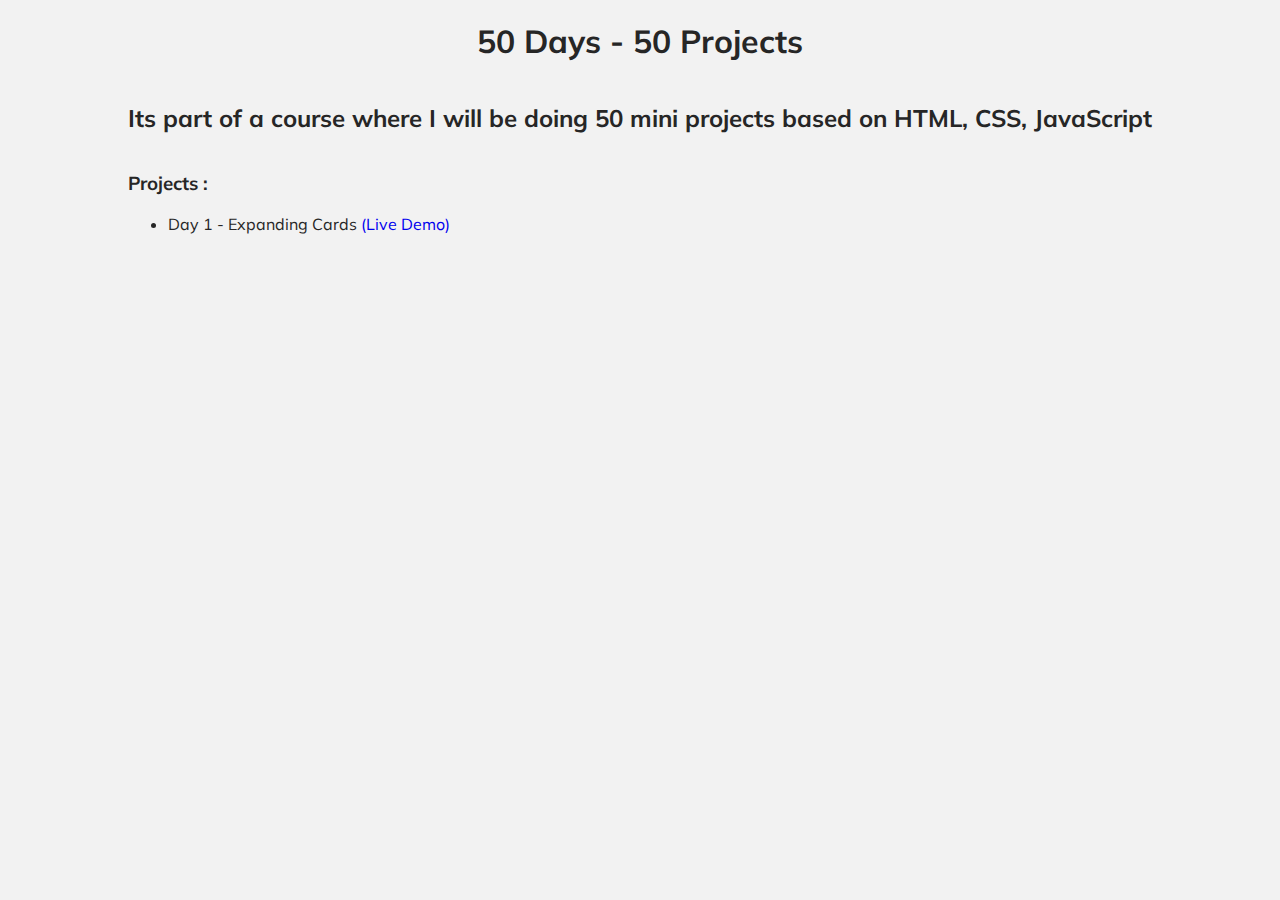
<file: index.html>
<!DOCTYPE html>
<html lang="en">
<head>
    <meta charset="UTF-8">
    <meta http-equiv="X-UA-Compatible" content="IE=edge">
    <meta name="viewport" content="width=device-width, initial-scale=1.0">
    <style>
        @import url('https://fonts.googleapis.com/css?family=Muli&display=swap');

* {
  box-sizing: border-box;
}

body {
  background-color: #F2F2F2;
  color: #262626;
  font-family: 'Muli', sans-serif;
  display: flex;
  justify-content: center;
  height: 100vh;
  overflow: hidden;
  margin: 0;
}
.heado {
    display: flex;
    flex-direction: column;
    align-items: center;
}
    </style>

    <title>50-Days-50-Projects</title>
</head>
<body>
    <div class="container">
        <div class="heado">
            <h1>50 Days - 50 Projects</h1>
        <h2>Its part of a course where I will be doing 50 mini projects based on HTML, CSS, JavaScript</h2>
        </div>
        <h3>Projects :</h3>
        <ul>
            <li>Day 1 - Expanding Cards <a href="./Expanding-Cards/index.html" style="text-decoration: none;"> (Live Demo)</a></li>
        </ul>    
    </div>
</body>
</html>
</file>
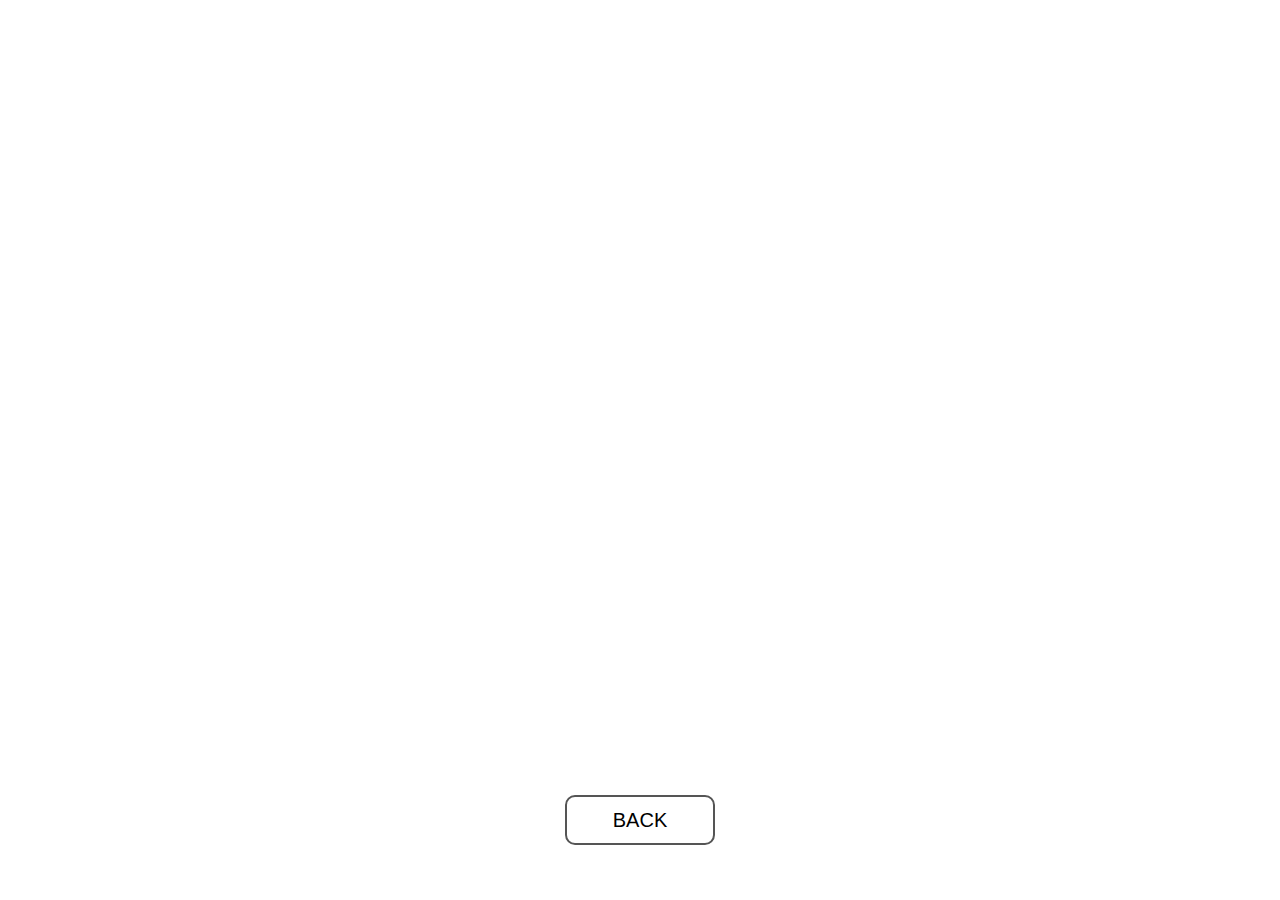
<file: Expanding-Cards/index.html>
<!DOCTYPE html>
<html lang="en">
<head>
    <meta charset="UTF-8">
    <meta http-equiv="X-UA-Compatible" content="IE=edge">
    <meta name="viewport" content="width=device-width, initial-scale=1.0">
    <!-- <link rel="stylesheet" href="https://cdnjs.cloudflare.com/ajax/libs/font-awesome/5.15.3/css/all.min.css" integrity="sha512-iBBXm8fW90+nuLcSKlbmrPcLa0OT92xO1BIsZ+ywDWZCvqsWgccV3gFoRBv0z+8dLJgyAHIhR35VZc2oM/gI1w==" crossorigin="anonymous" /> -->
    <link rel="stylesheet" href="style.css">
    <title>Expanding Cards</title>
</head>
<body>
    <div class="container">
        <div class="panel active" style="background-image: url('https://images.unsplash.com/photo-1615458318132-1f151a3d18f4?ixid=MnwxMjA3fDB8MHxwaG90by1wYWdlfHx8fGVufDB8fHx8&ixlib=rb-1.2.1&auto=format&fit=crop&w=634&q=80')">
            <h3>The Tech</h3>
        </div>
        <div class="panel" style="background-image: url('https://images.unsplash.com/photo-1531958532341-b88dc3d33abe?ixid=MnwxMjA3fDB8MHxwaG90by1wYWdlfHx8fGVufDB8fHx8&ixlib=rb-1.2.1&auto=format&fit=crop&w=634&q=80')">
            <h3>The Nature</h3>
        </div>
        <div class="panel" style="background-image: url('https://images.unsplash.com/photo-1559827260-dc66d52bef19?ixid=MnwxMjA3fDB8MHxwaG90by1wYWdlfHx8fGVufDB8fHx8&ixlib=rb-1.2.1&auto=format&fit=crop&w=1050&q=80')">
            <h3>The Water</h3>
        </div>
        <div class="panel" style="background-image: url('https://images.unsplash.com/photo-1535815104204-1282638c01f7?ixid=MnwxMjA3fDB8MHxwaG90by1wYWdlfHx8fGVufDB8fHx8&ixlib=rb-1.2.1&auto=format&fit=crop&w=675&q=80')">
            <h3>The Earth</h3>
        </div>
        <div class="panel" style="background-image: url('https://images.unsplash.com/photo-1582721478779-0ae163c05a60?ixid=MnwxMjA3fDB8MHxwaG90by1wYWdlfHx8fGVufDB8fHx8&ixlib=rb-1.2.1&auto=format&fit=crop&w=628&q=80')">
            <h3>The Fire</h3>
        </div>
    </div>
    <a href="../home.html"><button class="button button5">BACK</button></a>
    
  
    <script src="script.js"></script>
</body>
</html>
</file>
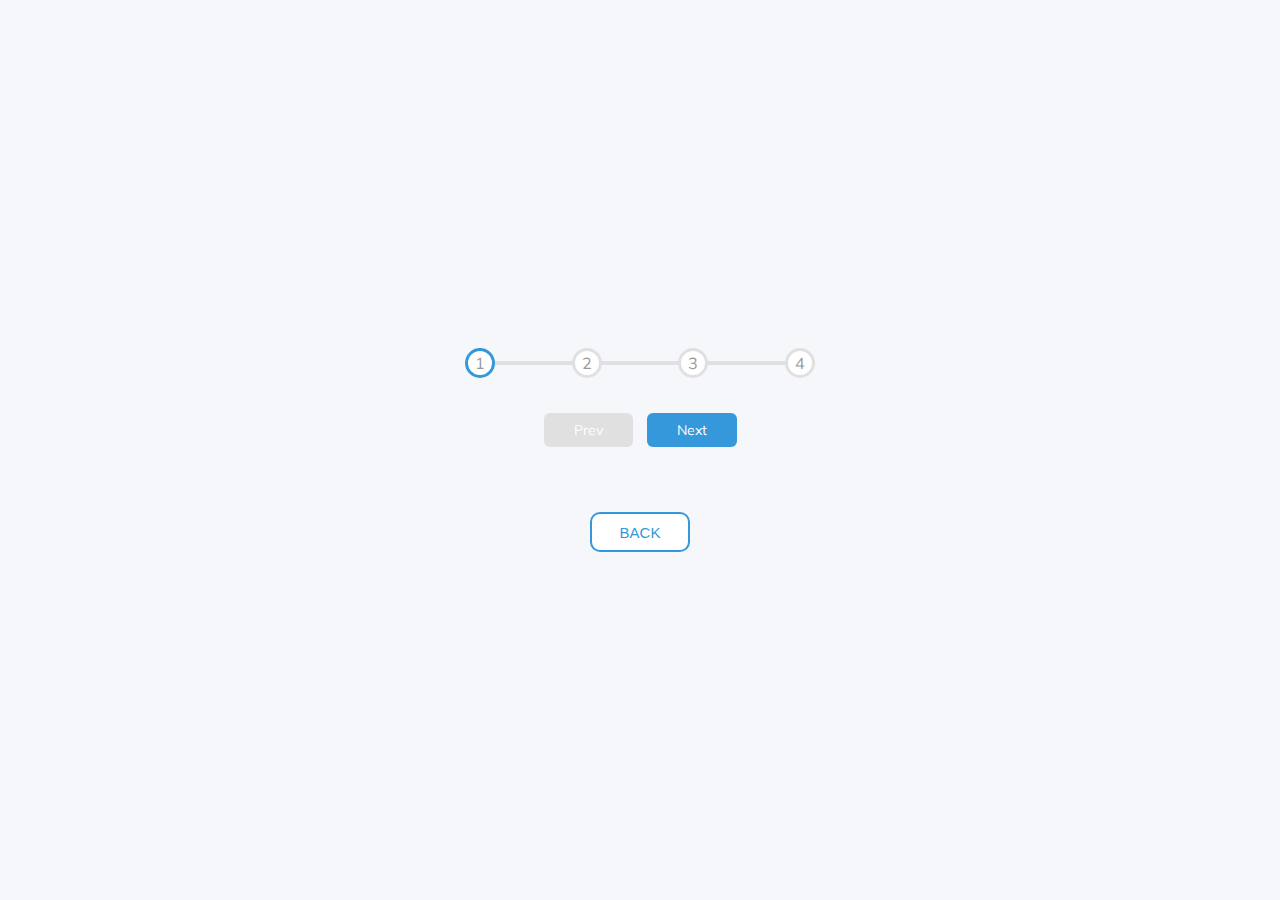
<file: Progress-Steps/index.html>
<!DOCTYPE html>
<html lang="en">
  <head>
    <meta charset="UTF-8" />
    <meta name="viewport" content="width=device-width, initial-scale=1.0" />
    <link rel="stylesheet" href="style.css" />
    <title>Progress Steps</title>
  </head>
  <body>
    <div class="container">
      <div class="progress-container">
        <div class="progress" id="progress"></div>
        <div class="circle active">1</div>
        <div class="circle">2</div>
        <div class="circle">3</div>
        <div class="circle">4</div>
      </div>

      <button class="btn" id="prev" disabled>Prev</button>
      <button class="btn" id="next">Next</button>
      </div>
      <a href="../index.html"><button class="button button5">BACK</button></a>
    <script src="script.js"></script>
  </body>
</html>
</file>
<file: Expanding-Cards/style.css>
@import url('https://fonts.googleapis.com/css?family=Muli&display=swap');

* {
  box-sizing: border-box;
}

body {
  font-family: 'Muli', sans-serif;
  display: flex;
  flex-direction: column;
  align-items: center;
  justify-content: center;
  height: 100vh;
  overflow: hidden;
  margin: 0;
}

.container {
  display: flex;
  width: 90vw;
}

.panel {
  background-size: cover;
  background-position: center;
  background-repeat: no-repeat;
  height: 80vh;
  border-radius: 50px;
  color: #fff;
  cursor: pointer;
  flex: 0.5;
  margin: 10px;
  position: relative;
  transition: all 700ms ease-in;
}

.panel h3 {
  font-size: 24px;
  position: absolute;
  bottom: 20px;
  left: 30px;
  margin: 0;
  opacity: 0;
}

.panel.active {
  flex: 5;
}

.panel.active h3 {
  opacity: 1;
  transition: opacity 0.3s ease-in 0.4s;
}

@media (max-width: 480px) {
  .container {
    width: 100vw;
  }

  .panel:nth-of-type(4),
  .panel:nth-of-type(5) {
    display: none;
  }
}

.button5 {
  background-color: white;
  color: black;
  border: 2px solid #555555;
  transition: 0.3s ease-in;
  -webkit-transition: 0.3s ease-in;
  -moz-transition: 0.3s ease-in;
  -ms-transition: 0.3s ease-in;
  -o-transition: 0.3s ease-in;
  height: 50px;
  width: 150px;
  font-size: 20px;
  border-radius: 10px;
  -webkit-border-radius: 10px;
  -moz-border-radius: 10px;
  -ms-border-radius: 10px;
  -o-border-radius: 10px;
  cursor: pointer;
}

.button5:hover {
  background-color: #555555;
  color: white;
}
</file>
<file: Progress-Steps/style.css>
@import url('https://fonts.googleapis.com/css?family=Muli&display=swap');

:root {
  --line-border-fill: #3498db;
  --line-border-empty: #e0e0e0;
}

* {
  box-sizing: border-box;
}

body {
  background-color: #f6f7fb;
  font-family: 'Muli', sans-serif;
  display: flex;
  flex-direction: column;
  align-items: center;
  justify-content: center;
  height: 100vh;
  overflow: hidden;
  margin: 0;
}

.container {
  text-align: center;
}

.progress-container {
  display: flex;
  justify-content: space-between;
  position: relative;
  margin-bottom: 30px;
  max-width: 100%;
  width: 350px;
}

.progress-container::before {
  content: '';
  background-color: var(--line-border-empty);
  position: absolute;
  top: 50%;
  left: 0;
  transform: translateY(-50%);
  height: 4px;
  width: 100%;
  z-index: -1;
}

.progress {
  background-color: var(--line-border-fill);
  position: absolute;
  top: 50%;
  left: 0;
  transform: translateY(-50%);
  height: 4px;
  width: 0%;
  z-index: -1;
  transition: 0.4s ease;
}

.circle {
  background-color: #fff;
  color: #999;
  border-radius: 50%;
  height: 30px;
  width: 30px;
  display: flex;
  align-items: center;
  justify-content: center;
  border: 3px solid var(--line-border-empty);
  transition: 0.4s ease;
}

.circle.active {
  border-color: var(--line-border-fill);
}

.btn {
  background-color: var(--line-border-fill);
  color: #fff;
  border: 0;
  border-radius: 6px;
  cursor: pointer;
  font-family: inherit;
  padding: 8px 30px;
  margin: 5px;
  font-size: 14px;
}

.btn:active {
  transform: scale(0.98);
}

.btn:focus {
  outline: 0;
}

.btn:disabled {
  background-color: var(--line-border-empty);
  cursor: not-allowed;
}
.button5 {
  background-color: white;
  color: #3498db;
  border: 2px solid #3498db;
  transition: 0.3s ease-in;
  -webkit-transition: 0.3s ease-in;
  -moz-transition: 0.3s ease-in;
  -ms-transition: 0.3s ease-in;
  -o-transition: 0.3s ease-in;
  height: 40px;
  width: 100px;
  font-size: 15px;
  border-radius: 10px;
  -webkit-border-radius: 10px;
  -moz-border-radius: 10px;
  -ms-border-radius: 10px;
  -o-border-radius: 10px;
  cursor: pointer;
  margin-top: 60px;
}

.button5:hover {
  background-color: #3498db;
  color: white;
}
</file>
